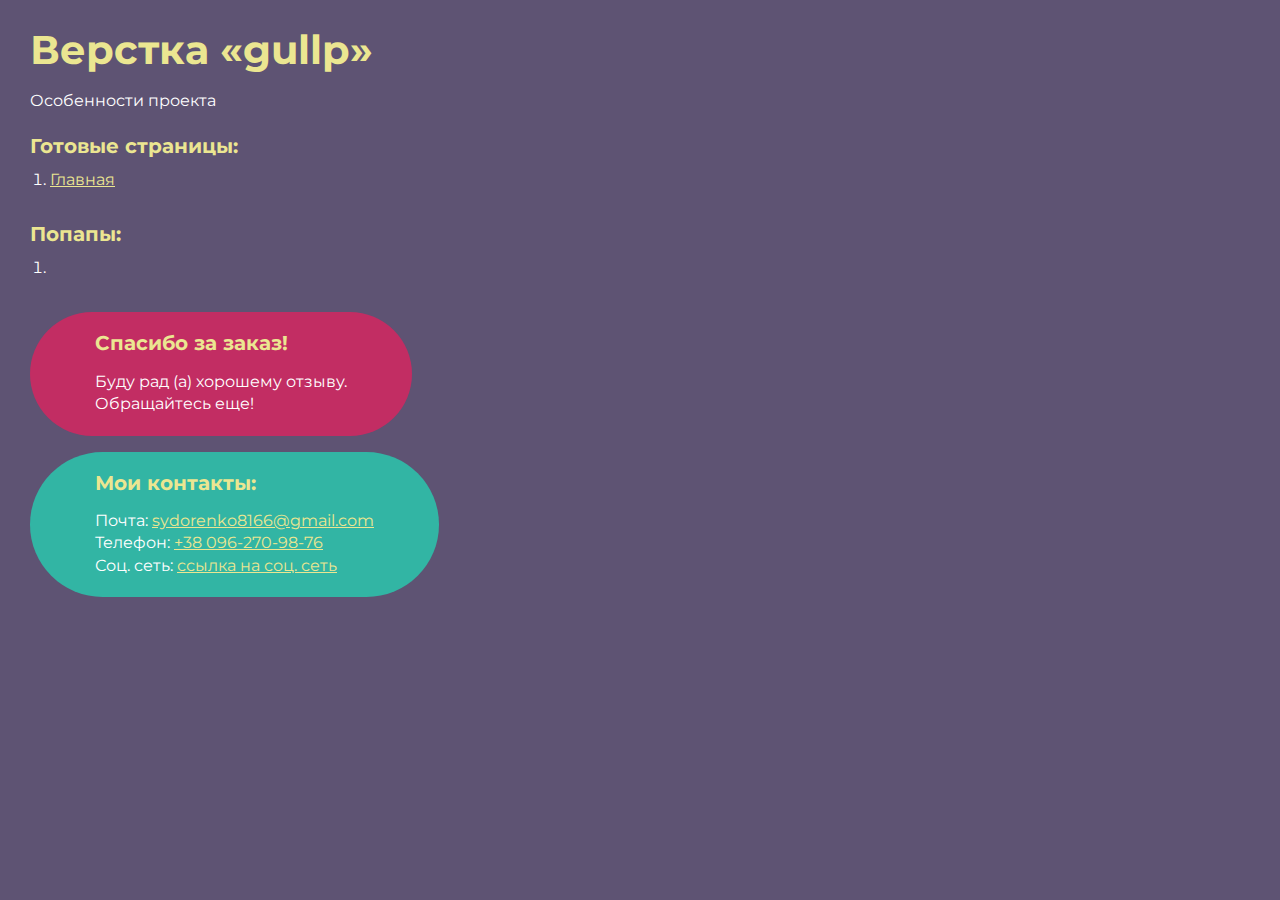
<file: index.html>
<!DOCTYPE html>
<html>

<head>
	<meta charset="UTF-8">
	<meta name="viewport" content="width=device-width, initial-scale=1.0">
	<title>Верстка «gullp»</title>
</head>

<body>
	<div class="rootpage">
		<h1>Верстка «gullp»</h1>
		<div class="rootpage__info">
			Особенности проекта
		</div>
		<h2>Готовые страницы:</h2>
		<ol class="rootpage__list">
			<li><a target="_blank" href="home.html">Главная</a></li>
		</ol>
		<h2>Попапы:</h2>
		<ol class="rootpage__list">
			<li><a target="_blank" href="home.html#"></a></li>

		</ol>
		<div class="rootpage__tnx">
			<h2>Спасибо за заказ!</h2>
			<p>Буду рад (а) хорошему отзыву.</p>
			<p>Обращайтесь еще!</p>
		</div>
		<div class="rootpage__contacts">
			<h2>Мои контакты:</h2>
			<p>Почта: <a href="sydorenko8166#gmail.com">sydorenko8166@gmail.com</a></p>
			<p>Телефон: <a href="tel:0962709876">+38 096-270-98-76</a></p>
			<p>Соц. сеть: <a href="">ссылка на соц. сеть</a></p>
		</div>
	</div>
</body>
<style>
	@charset "UTF-8";
	@import url("https://fonts.googleapis.com/css?family=Montserrat:regular,700&display=swap");

	*,
	*::before,
	*::after {
		padding: 0px;
		margin: 0px;
		border: 0px;
		box-sizing: border-box;
	}

	html,
	body {
		height: 100%;
		margin: 0;
		padding: 0;
		min-width: 320px;
		width: 100%;
		color: #fff;
		background-color: #5e5373;
	}

	body {
		font-family: Montserrat;
		font-size: 100%;
		line-height: 1;
		font-size: 1rem;
	}

	a {
		text-decoration: underline;
		color: #ebe691
	}

	a:visited {
		text-decoration: underline;
		color: #aaa768;
	}

	a:hover {
		text-decoration: none;
	}

	ul li {
		list-style: none;
	}

	img {
		vertical-align: top;
	}

	.wrapper {
		width: 100%;
		min-height: 100%;
		overflow: hidden;
	}

	.rootpage {
		padding: 30px;
		display: flex;
		flex-direction: column;
		align-items: flex-start;
	}

	@media (max-width: 767px) {
		.rootpage {
			padding: 30px 15px;
		}
	}

	h1 {
		color: #ebe691;
		font-size: 2.5rem;
		margin: 0px 0px 1.25rem 0px;
	}

	@media (max-width: 767px) {
		h1 {
			font-size: 1.85rem;
			margin: 0px 0px 1.25rem 0px;
		}
	}

	h2 {
		color: #ebe691;
		font-size: 1.25rem;
		margin: 0px 0px 1rem 0px;
	}

	@media (max-width: 767px) {
		h2 {
			font-size: 1.125rem;
			margin: 0px 0px 1rem 0px;
		}
	}

	.rootpage__info {
		line-height: 140%;
		margin: 0px 0px 1.5rem 0px;
	}

	.rootpage__list {
		margin: 0px 0px 2.25rem 1.25rem;
	}

	.rootpage__list li:not(:last-child) {
		margin: 0px 0px 15px 0px;
	}

	.rootpage__contacts,
	.rootpage__tnx {
		border-radius: 200px;
		padding: 20px 65px;
		line-height: 140%;
	}

	@media (max-width: 767px) {

		.rootpage__contacts,
		.rootpage__tnx {
			border-radius: 40px;
			padding: 20px;
		}
	}

	.rootpage__contacts {
		background: #32b5a4;

	}

	.rootpage__contacts a {
		color: #ebe691;
	}

	.rootpage__tnx {
		background: #c22d63;
		margin: 0px 0px 1rem 0px;
	}
</style>

</html>
</file>
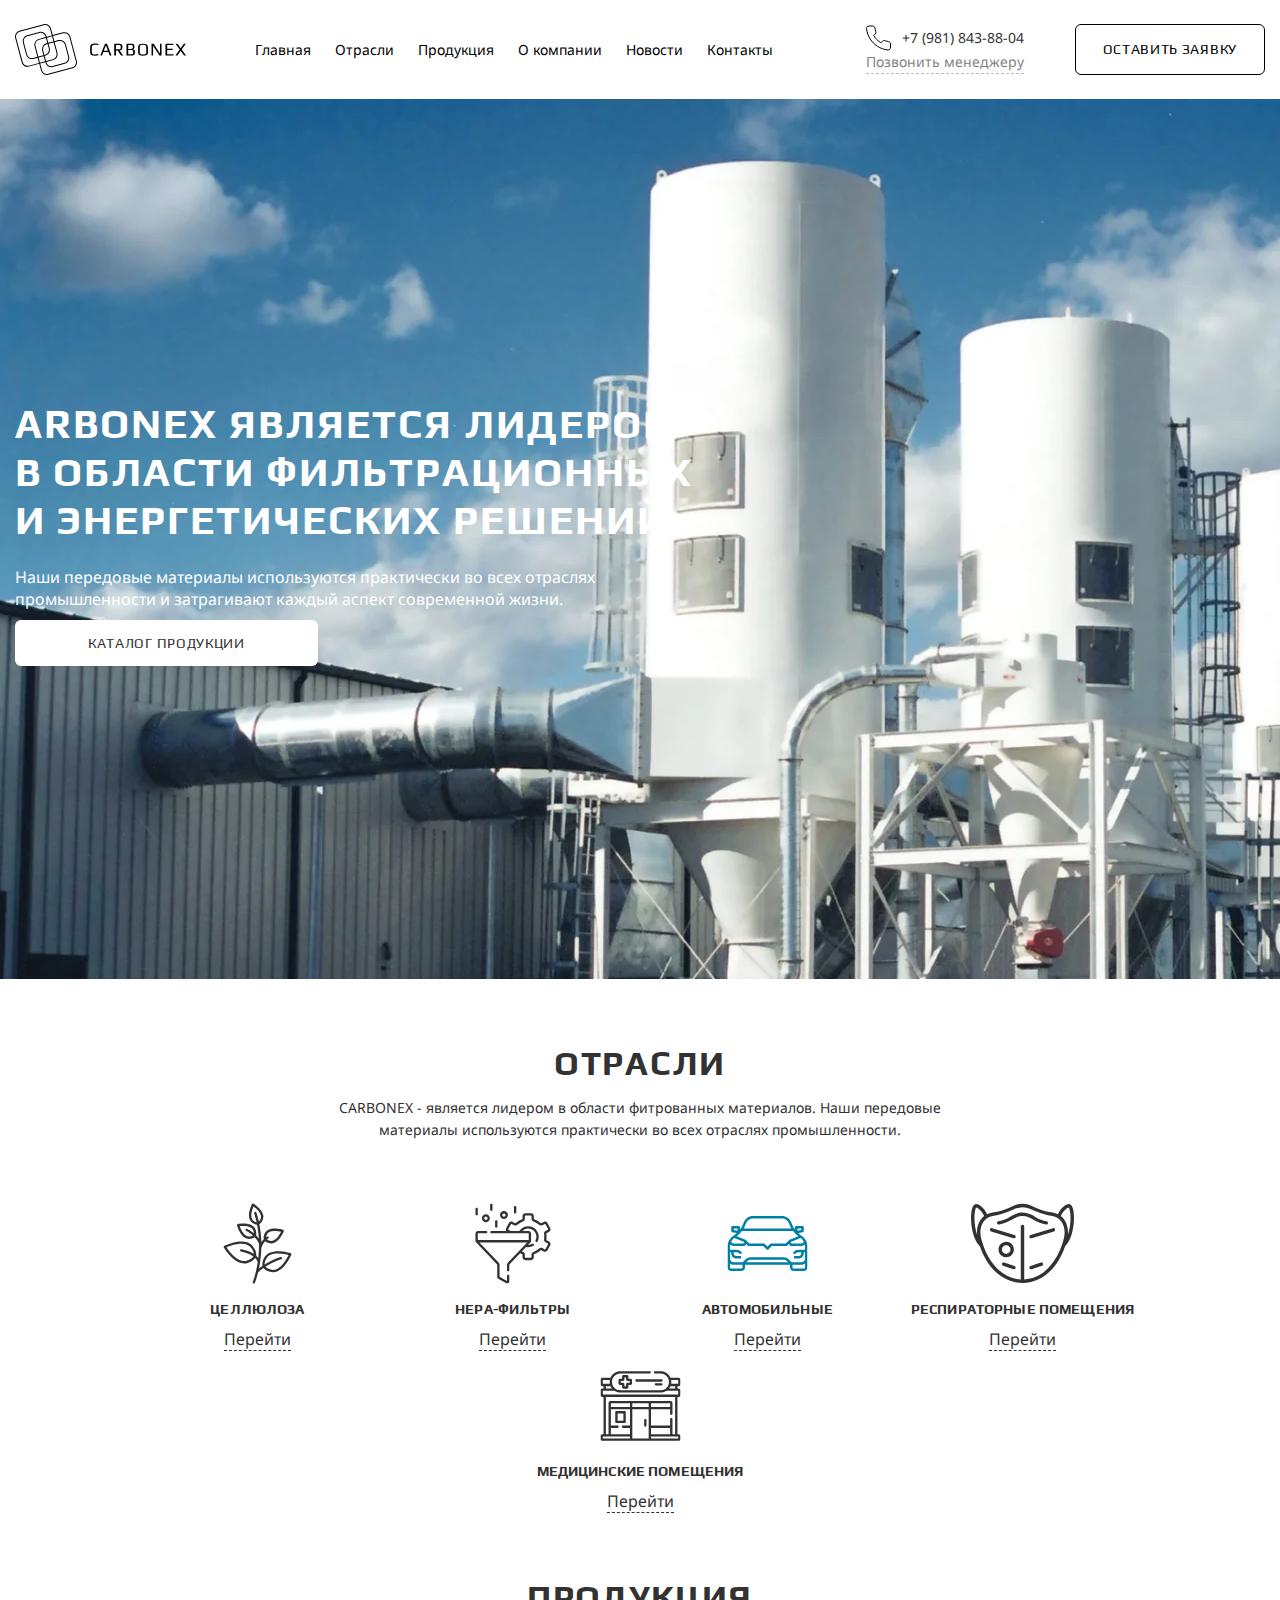
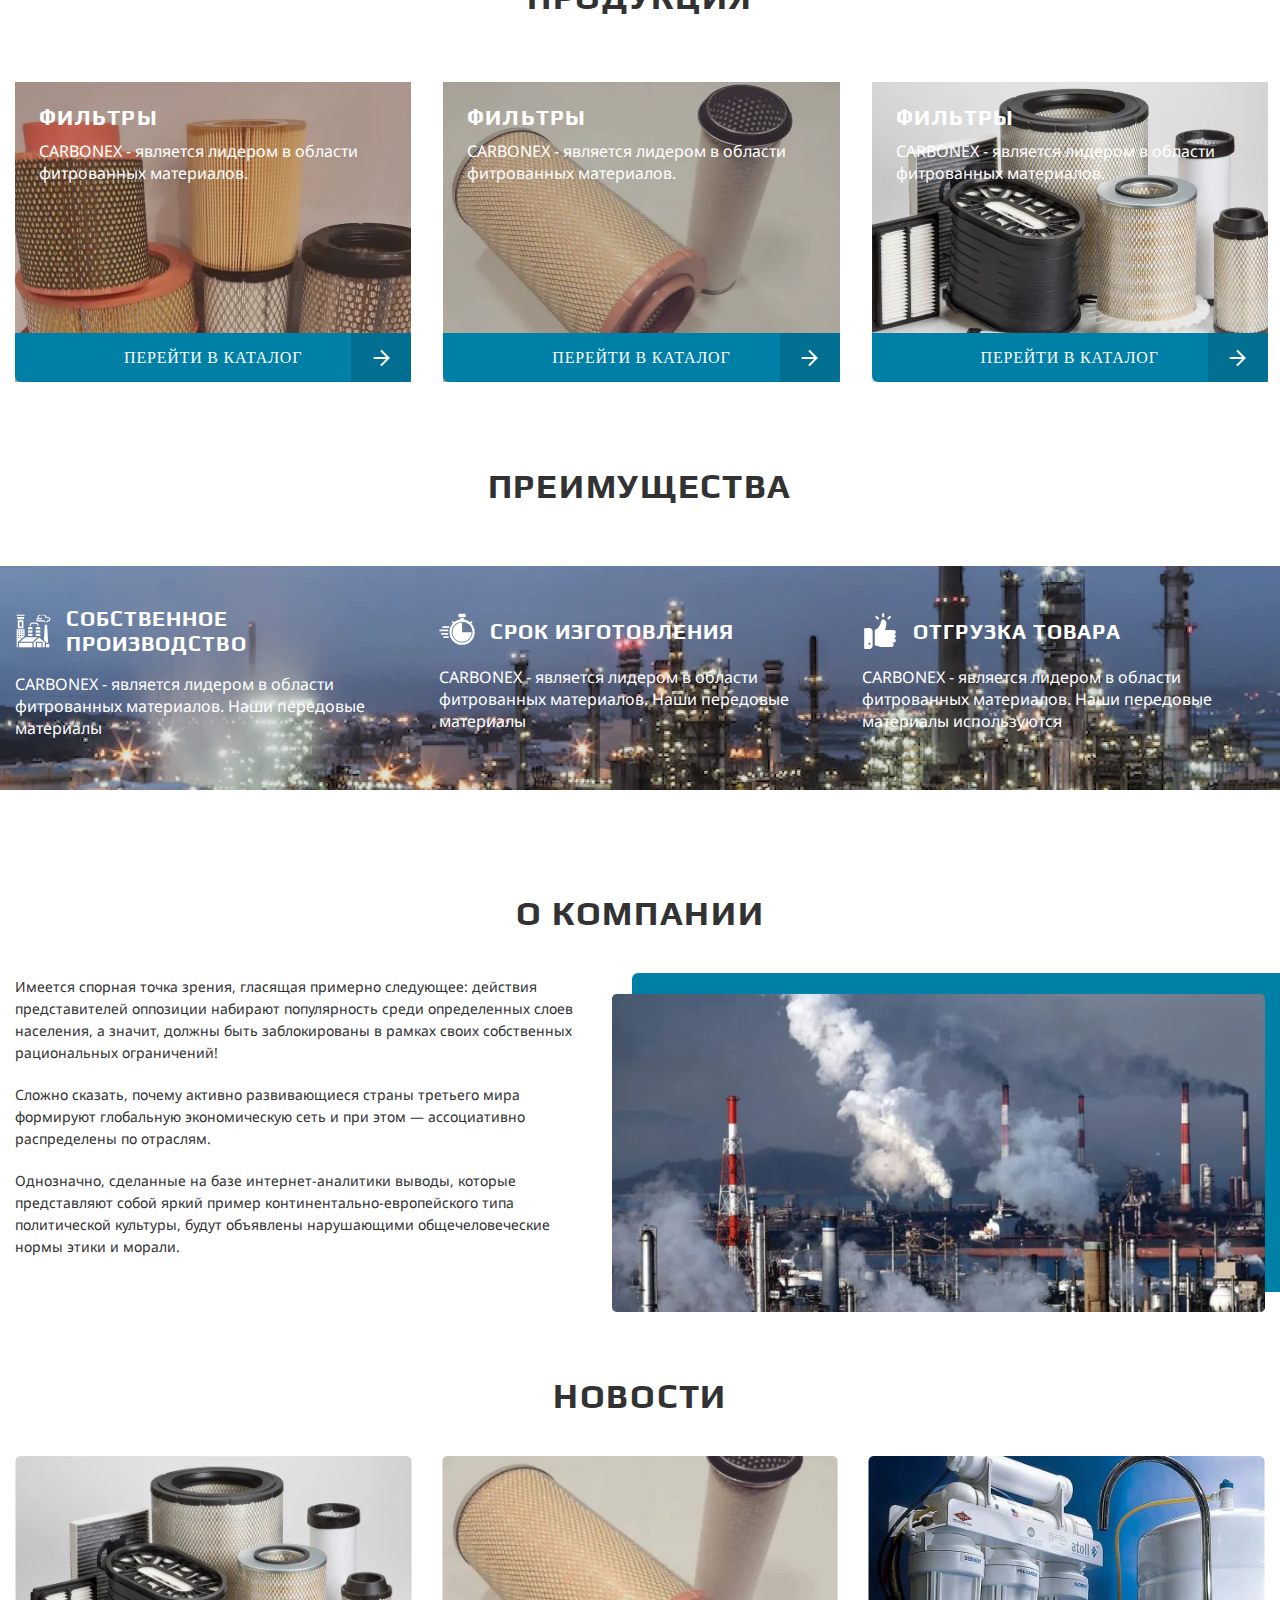
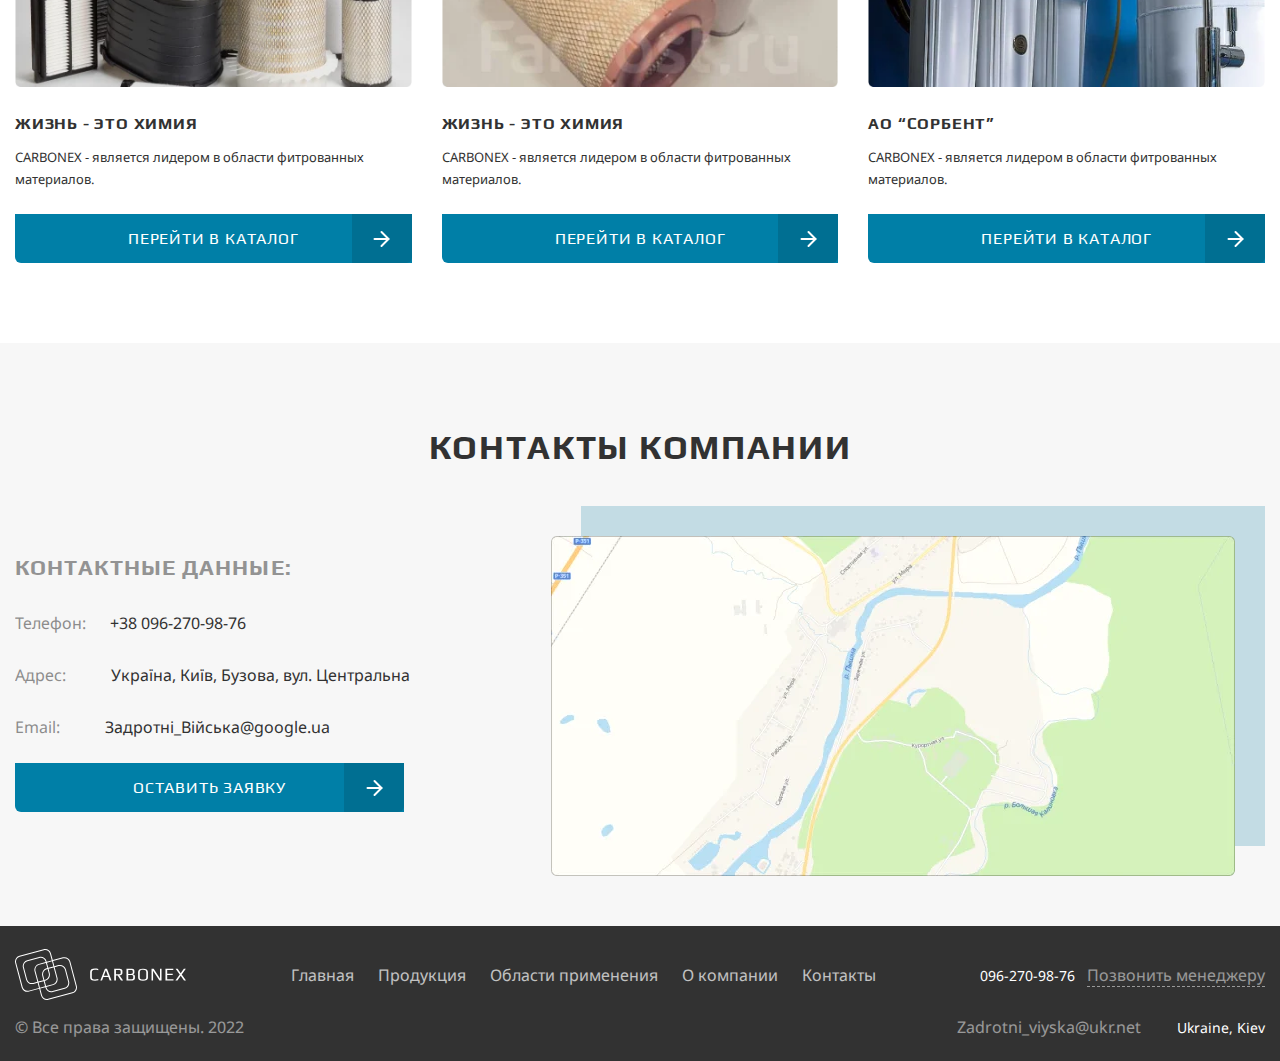
<file: home.html>
<!DOCTYPE html>
<html lang="ru">

<head>
	<title>Carbonex</title>
	<meta charset="UTF-8">
	<meta name="format-detection" content="telephone=no">
	<!-- <style>body{opacity: 0;}</style> -->
	<link rel="stylesheet" href="css/style.min.css?_v=20220712174855">
	<!-- <meta name="robots" content="noindex, nofollow"> -->
	<meta name="viewport" content="width=device-width, initial-scale=1.0">
	<link rel="preconnect" href="https://fonts.googleapis.com">
	<link rel="preconnect" href="https://fonts.gstatic.com" crossorigin>
	<link href="https://fonts.googleapis.com/css2?family=Noto+Sans&family=Play:wght@700&display=swap&_v=20220712174855" rel="stylesheet">
</head>

<body>
	<div class="wrapper">
		<header class="header">
			<div class="header__container">
				<a href="#" class="header__logo">
					<img src="img/logo.svg?_v=1657637335495" alt="">
				</a>
				<div class="header__menu menu">
					<nav class="menu__body">
						<ul class="menu__list">
							<li class="menu__item"><a href="" class="menu__link">Главная</a></li>
							<li class="menu__item"><a href="" class="menu__link">Отрасли</a></li>
							<li class="menu__item"><a href="" class="menu__link">Продукция</a></li>
							<li class="menu__item"><a href="" class="menu__link">О компании</a></li>
							<li class="menu__item"><a href="" class="menu__link">Новости</a></li>
							<li class="menu__item"><a href="" class="menu__link">Контакты</a></li>
						</ul>
					</nav>
				</div>

				<div class="header__link">
					<div data-da=".menu__body, 489.98" class="header__link--phone">
						<svg width="25" height="26" viewBox="0 0 25 26" fill="none" xmlns="http://www.w3.org/2000/svg">
							<path d="M24.4754 22.5816V18.9686C24.49 18.378 24.2871 17.8026 23.9052 17.3518C23.5233 16.901 22.989 16.6064 22.404 16.5238C21.2477 16.3713 20.1125 16.0885 19.0198 15.6808C18.5888 15.5188 18.1203 15.4837 17.6699 15.5798C17.2195 15.6758 16.8061 15.899 16.4787 16.2228L14.9492 17.7522C11.9341 16.0378 9.43768 13.5414 7.72326 10.5263L9.25275 8.99682C9.57655 8.66938 9.7997 8.25597 9.89575 7.8056C9.9918 7.35522 9.95673 6.88675 9.7947 6.4557C9.38697 5.36305 9.10417 4.22778 8.95167 3.07155C8.86987 2.49281 8.58042 1.96356 8.13726 1.58245C7.69411 1.20133 7.12749 0.994364 6.54303 1.00012H2.93006C2.59567 1.00043 2.265 1.07037 1.95912 1.20548C1.65324 1.34059 1.37884 1.53791 1.1534 1.78488C0.927958 2.03185 0.756408 2.32305 0.649674 2.63995C0.542941 2.95685 0.503361 3.2925 0.533457 3.62554C0.928767 7.34809 2.1954 10.9252 4.23073 14.067C6.07977 16.9769 8.54681 19.4439 11.4567 21.293C14.5843 23.3212 18.1441 24.5875 21.85 24.9902C22.184 25.0204 22.5207 24.9805 22.8384 24.873C23.1561 24.7656 23.4479 24.593 23.6951 24.3662C23.9422 24.1395 24.1393 23.8636 24.2737 23.5563C24.408 23.249 24.4768 22.917 24.4754 22.5816Z" stroke="black" stroke-linecap="round" stroke-linejoin="round" />
						</svg>
						<a class="header__link--number" href="tel:79818438804">+7 (981) 843-88-04</a>
					</div>
					<div data-da=".menu__body, 489.98" class="header__link--text">
						<span>Позвонить менеджеру</span>
					</div>
				</div>
				<a data-da=".menu__body, 699.98" class="header__btn" href="#">Оставить заявку</a>
				<button type="button" class="menu__icon icon-menu"><span></span></button>
			</div>
		</header>
		<main class="page">
			<section class="carbonex">
				<div class="carbonex__container">
					<div class="carbonex__title">
						<h1>
							ARBONEX является лидером в области фильтрационных и энергетических решений.
						</h1>
					</div>
					<div class="carbonex__subtitle">
						<p>
							Наши передовые материалы используются практически во всех отраслях промышленности и
							затрагивают каждый аспект современной жизни.
						</p>
					</div>
					<a href="#" class="carbonex__btn">
						Каталог продукции
					</a>
				</div>
			</section>
			<section class="Industries">
				<div class="Industries__container">
					<div class="Industries__title">
						<h3>Отрасли</h3>
					</div>
					<div class="Industries__subtitle">
						<p>
							CARBONEX - является лидером в области фитрованных материалов. Наши передовые материалы
							используются практически во всех отраслях промышленности.
						</p>
					</div>
					<div class="Industries__links">
						<div class="Industries__link">
							<img class="Industries__link--img" src="img/link_1.svg?_v=1657637335495" alt="">
							<div class="Industries__link--title">
								<h3>Целлюлоза</h3>
							</div>
							<a href="#" class="Industries__link--link">
								Перейти
							</a>
						</div>
						<div class="Industries__link">
							<img class="Industries__link--img" src="img/link_2.svg?_v=1657637335495" alt="">
							<div class="Industries__link--title">
								<h3>HEPA-фильтры</h3>
							</div>
							<a href="#" class="Industries__link--link">
								Перейти
							</a>
						</div>
						<div class="Industries__link">
							<img class="Industries__link--img" src="img/link_3.svg?_v=1657637335495" alt="">
							<div class="Industries__link--title">
								<h3>Автомобильные</h3>
							</div>
							<a href="#" class="Industries__link--link">
								Перейти
							</a>
						</div>
						<div class="Industries__link">
							<img class="Industries__link--img" src="img/link_4.svg?_v=1657637335495" alt="">
							<div class="Industries__link--title">
								<h3>Респираторные помещения</h3>
							</div>
							<a href="#" class="Industries__link--link">
								Перейти
							</a>
						</div>
						<div class="Industries__link">
							<img class="Industries__link--img" src="img/link_5.svg?_v=1657637335495" alt="">
							<div class="Industries__link--title">
								<h3>медицинские помещения</h3>
							</div>
							<a href="#" class="Industries__link--link">
								Перейти
							</a>
						</div>
					</div>
				</div>
			</section>
			<section class="product">
				<div class="product__container">
					<div class="product__title">
						<h3>Продукция</h3>
					</div>
					<div class="product__items item">
						<div class="item first">
							<div class="item__title">
								<h3>Фильтры</h3>
							</div>
							<div class="item__subtitle">
								<p>
									CARBONEX - является лидером в области фитрованных материалов.
								</p>
							</div>
							<button class="item__btn" type="button">
								Перейти в каталог
							</button>
						</div>
						<div class="item second">
							<div class="item__title">
								<h3>Фильтры</h3>
							</div>
							<div class="item__subtitle">
								<p>
									CARBONEX - является лидером в области фитрованных материалов.
								</p>
							</div>
							<button class="item__btn" type="button">
								Перейти в каталог
							</button>
						</div>
						<div class="item tfird">
							<div class="item__title">
								<h3>Фильтры</h3>
							</div>
							<div class="item__subtitle">
								<p>
									CARBONEX - является лидером в области фитрованных материалов.
								</p>
							</div>
							<button class="item__btn" type="button">
								Перейти в каталог
							</button>
						</div>
					</div>
				</div>
			</section>
			<section class="company">
				<div class="company__title">
					<h3>Преимущества</h3>
				</div>
				<div class="company__inner">
					<div class="company__container">
						<div class="company__items">
							<div class="company__item">
								<div class="company__row">
									<img src="img/company_1.svg?_v=1657637335495" alt="">
									<h3>Собственное производство</h3>
								</div>
								<div class="company__text">
									<p>
										CARBONEX - является лидером в области фитрованных материалов. Наши передовые
										материалы
									</p>
								</div>
							</div>
							<div class="company__item">
								<div class="company__row">
									<img src="img/company_2.svg?_v=1657637335495" alt="">
									<h3>Срок изготовления</h3>
								</div>
								<div class="company__text">
									<p>
										CARBONEX - является лидером в области фитрованных материалов. Наши передовые
										материалы
									</p>
								</div>
							</div>
							<div class="company__item">
								<div class="company__row">
									<img src="img/company_3.svg?_v=1657637335495" alt="">
									<h3>Отгрузка товара</h3>
								</div>
								<div class="company__text">
									<p>
										CARBONEX - является лидером в области фитрованных материалов. Наши передовые
										материалы используются
									</p>
								</div>
							</div>
						</div>
					</div>
				</div>
			</section>
			<secttion class="advantages">
				<div class="advantages__container">
					<div class="advantages__inner">
						<div class="advantages__title">
							<h3>
								О компании
							</h3>
						</div>
						<div class="advantages__row">
							<div class="advantages__text">
								<p>
									Имеется спорная точка зрения, гласящая примерно следующее: действия представителей
									оппозиции набирают популярность среди определенных слоев населения, а значит, должны
									быть заблокированы в рамках своих собственных рациональных ограничений!
								</p>
								<p>
									Сложно
									сказать, почему активно развивающиеся страны третьего мира формируют глобальную
									экономическую сеть и при этом — ассоциативно распределены по отраслям.
								</p>
								<p>
									Однозначно,
									сделанные на базе интернет-аналитики выводы, которые представляют собой яркий пример
									континентально-европейского типа политической культуры, будут объявлены нарушающими
									общечеловеческие нормы этики и морали.
								</p>
							</div>
							<div class="advantages__pikcha pikcha">
								<div class="pikcha_bg">
									<div class="pikcha__img">
										<picture><source srcset="img/advantages_.webp" type="image/webp"><img src="img/advantages_.png?_v=1657637335495" alt="" width="100%"></picture>
									</div>
								</div>
							</div>
						</div>
					</div>
				</div>
			</secttion>
			<section class="news">
				<div class="news__container">
					<div class="news__inner">
						<div class="news__title">
							<h3>
								HОВОСТИ
							</h3>
						</div>
						<div class="news__items">
							<div class="news__item">
								<div class="news__item--img">
									<picture><source srcset="img/news_1.webp" type="image/webp"><img src="img/news_1.png?_v=1657637335495" alt="" width="100%"></picture>
								</div>
								<div class="news__item-_body">
									<div class="news__item--title">
										<h3>Жизнь - это химия</h3>
									</div>
									<div class="news__item--subtitle">
										<p>
											CARBONEX - является лидером в области фитрованных материалов.
										</p>
									</div>
									<div class="news__item--btn">
										<a href="#">Перейти в каталог</a>
									</div>
								</div>
							</div>
							<div class="news__item">
								<div class="news__item--img">
									<picture><source srcset="img/news_2.webp" type="image/webp"><img src="img/news_2.png?_v=1657637335495" alt="" width="100%"></picture>
								</div>
								<div class="news__item-_body">
									<div class="news__item--title">
										<h3>Жизнь - это химия</h3>
									</div>
									<div class="news__item--subtitle">
										<p>
											CARBONEX - является лидером в области фитрованных материалов.
										</p>
									</div>
									<div class="news__item--btn">
										<a href="#">Перейти в каталог</a>
									</div>
								</div>
							</div>
							<div class="news__item">
								<div class="news__item--img">
									<picture><source srcset="img/news_3.webp" type="image/webp"><img src="img/news_3.png?_v=1657637335495" alt="" width="100%"></picture>
								</div>
								<div class="news__item-_body">
									<div class="news__item--title">
										<h3>Ао “СОрбент”</h3>
									</div>
									<div class="news__item--subtitle">
										<p>
											CARBONEX - является лидером в области фитрованных материалов.
										</p>
									</div>
									<div class="news__item--btn">
										<a href="#">Перейти в каталог</a>
									</div>
								</div>
							</div>
						</div>
					</div>
				</div>
			</section>
			<section class="contacts">
				<div class="contacts__container">
					<div class="contacts__inner">
						<div class="contacts__title">
							<h3>Контакты компании</h3>
						</div>
						<div class="contacts__row">
							<div class="contacts__info info">
								<div class="info__title">
									<h3>Контактные данные:</h3>
								</div>
								<div class="info__phone">
									<span class="opasiti">Телефон:</span>
									<p>+38 096-270-98-76</p>
								</div>
								<div class="info__local">
									<span class="opasiti">Адрес:</span>
									<p>Україна, Київ, Бузова, вул. Центральна</p>
								</div>
								<div class="info__email">
									<span class="opasiti">Email:</span>
									<p>Задротні_Війська@google.ua</p>
								</div>
								<a href="#" class="contacts__btn">Оставить заявку</a>
							</div>
							<div class="contacts__map map">
								<div class="map__bg">
									<div class="map__img">
										<picture><source srcset="img/map.webp" type="image/webp"><img src="img/map.png?_v=1657637335495" alt="" width="100%"></picture>
									</div>
								</div>
							</div>
						</div>
					</div>
				</div>
			</section>
		</main>
		<footer class="footer">
			<div class="footer__container">
				<div class="footer__top">
					<a href="" class="footer__logo">
						<img src="img/footer.svg?_v=1657637335495" alt="">
					</a>
					<nav class="footer__menu">
						<ul class="footer__list">
							<li class="footer__item">
								<a href="#" class="footer__link">Главная</a>
							</li>
							<li class="footer__item">
								<a href="#" class="footer__link">Продукция</a>
							</li>
							<li class="footer__item">
								<a href="#" class="footer__link">Области применения</a>
							</li>
							<li class="footer__item">
								<a href="#" class="footer__link">О компании</a>
							</li>
							<li class="footer__item">
								<a href="#" class="footer__link">Контакты</a>
							</li>
						</ul>
					</nav>
					<div class="footer__phone">
						<a href="tel:0962709876">096-270-98-76</a>
						<span>Позвонить менеджеру</span>
					</div>
				</div>
				<div class="footer__bottom">
					<div class="footer__confidens">
						<span>© Все права защищены. 2022</span>
					</div>
					<div class="footer__local">
						<a class="footer__email" href="#">Zadrotni_viyska@ukr.net</a>
						<span>Ukraine, Kiev</span>
					</div>
				</div>
			</div>
		</footer>
	</div>
	<!-- 
<div id="popup" aria-hidden="true" class="popup">
	<div class="popup__wrapper">
		<div class="popup__content">
			<button data-close type="button" class="popup__close">Закрыть</button>
			<div class="popup__text">
			</div>
		</div>
	</div>
</div>
-->
	<script src="js/app.min.js?_v=20220712174855"></script>
</body>

</html>
</file>
<file: css/style.min.css>
@charset "UTF-8";*{padding:0;margin:0;border:0}*,:after,:before{-webkit-box-sizing:border-box;box-sizing:border-box}body,html{height:100%;min-width:320px}body{color:#323232;line-height:1;font-family:"";font-size:.875rem;-ms-text-size-adjust:100%;-moz-text-size-adjust:100%;-webkit-text-size-adjust:100%;-webkit-font-smoothing:antialiased;-moz-osx-font-smoothing:grayscale}button,input,textarea{font-family:"";font-size:inherit}button{cursor:pointer;color:inherit;background-color:inherit}a{color:inherit}a:link,a:visited{text-decoration:none}a:hover{text-decoration:none}ul li{list-style:none}img{vertical-align:top}h1,h2,h3,h4,h5,h6{font-weight:inherit;font-size:inherit}body{background-color:#fff;color:#323232;font-family:"Noto Sans",sans-serif}.lock body{overflow:hidden;-ms-touch-action:none;touch-action:none}.wrapper{min-height:100%;display:-webkit-box;display:-ms-flexbox;display:flex;-webkit-box-orient:vertical;-webkit-box-direction:normal;-ms-flex-direction:column;flex-direction:column;overflow:hidden}.wrapper>main{-webkit-box-flex:1;-ms-flex:1 1 auto;flex:1 1 auto}.wrapper>*{min-width:0}[class*=__container]{max-width:81.25rem;-webkit-box-sizing:content-box;box-sizing:content-box;margin:0 auto;padding:0 .9375rem}[class*=-ibg]{position:relative}[class*=-ibg] img{position:absolute;width:100%;height:100%;top:0;left:0;-o-object-fit:cover;object-fit:cover}[class*=-ibg_contain] img{-o-object-fit:contain;object-fit:contain}.icon-menu{display:none;outline:0}.header{padding:24px 0 24px 0}.header__container{display:-webkit-box;display:-ms-flexbox;display:flex;-webkit-box-align:center;-ms-flex-align:center;align-items:center}.header__logo{z-index:10}.header__link{margin:0 51px 0 0}.header__link--phone{display:-webkit-box;display:-ms-flexbox;display:flex;-webkit-box-align:center;-ms-flex-align:center;align-items:center;-webkit-box-pack:justify;-ms-flex-pack:justify;justify-content:space-between}.header__link--phone:hover{color:#0000f7}.header__link--text{line-height:22px;opacity:.5;color:#000;border-bottom:1px dashed rgba(0,0,0,.5)}.header__btn{padding:15px 27px;background-color:transparent;color:#000;border:1px solid #000;border-radius:6px;font-family:Play,sans-serif;line-height:19px;letter-spacing:.05em;text-transform:uppercase;-webkit-transition:all .3s ease 0s;-o-transition:all .3s ease 0s;transition:all .3s ease 0s}.header__btn:hover{background-color:#000;color:#fff}.menu{-webkit-box-flex:1;-ms-flex:1 1 auto;flex:1 1 auto}.menu__list{display:-webkit-box;display:-ms-flexbox;display:flex;-webkit-box-pack:center;-ms-flex-pack:center;justify-content:center}.menu__item{margin:0 24px 0 0}.menu__link{line-height:22px;color:#000;position:relative;display:block}.menu__link::after{content:"";width:0;height:2px;background-color:#000;position:absolute;bottom:0;left:0;-webkit-transition:all .3s ease 0s;-o-transition:all .3s ease 0s;transition:all .3s ease 0s}.menu__link:hover::after{content:"";width:100%}.footer{background-color:#323232;padding:23px 0;color:#fff}.footer__top{display:-webkit-box;display:-ms-flexbox;display:flex;-webkit-box-align:center;-ms-flex-align:center;align-items:center;margin:0 0 16px 0}.footer__menu{-webkit-box-flex:1;-ms-flex:1 1 auto;flex:1 1 auto}.footer__list{display:-webkit-box;display:-ms-flexbox;display:flex;-webkit-box-pack:center;-ms-flex-pack:center;justify-content:center;gap:24px}.footer__link{font-size:16px;line-height:22px;opacity:.7;-webkit-transition:all .3s ease 0s;-o-transition:all .3s ease 0s;transition:all .3s ease 0s}.footer__link:hover{opacity:1}.footer__phone a{margin:0 8px 0 0}.footer__phone span{font-size:16px;line-height:22px;opacity:.5;border-bottom:1px dashed #fff}.footer__bottom{display:-webkit-box;display:-ms-flexbox;display:flex;-webkit-box-pack:justify;-ms-flex-pack:justify;justify-content:space-between}.footer__confidens{font-size:16px;line-height:22px;opacity:.5}.footer__email{font-size:16px;line-height:22px;opacity:.5;margin:0 32px 0 0}.no-webp .carbonex{background:url(../img/carb_bg.png)}.carbonex{background-size:cover;padding:301px 0 326px 0}.carbonex__title{font-family:Play;font-style:normal;font-weight:700;font-size:40px;line-height:48px;letter-spacing:.05em;text-transform:uppercase;color:#fff;max-width:686px;margin:0 0 22px 0}.carbonex__subtitle{font-size:16px;line-height:22px;color:#fff;max-width:650px;margin:0 0 24px 0}.carbonex__btn{padding:15px 73px;background:#fff;border-radius:6px;font-family:Play;line-height:19px;text-align:center;letter-spacing:.05em;text-transform:uppercase;-webkit-transition:all .3s ease 0s;-o-transition:all .3s ease 0s;transition:all .3s ease 0s}.carbonex__btn:hover{background-color:#000;color:#fff}.Industries{padding:60px 0}.Industries__title{font-family:Play;font-weight:700;font-size:34px;line-height:48px;text-align:center;letter-spacing:.05em;text-transform:uppercase;margin:0 0 10px 0}.Industries__subtitle{line-height:22px;text-align:center;max-width:674px;margin:0 auto;margin-bottom:62px}.Industries__links{display:-webkit-box;display:-ms-flexbox;display:flex;-webkit-box-pack:justify;-ms-flex-pack:justify;justify-content:space-between;-ms-flex-wrap:wrap;flex-wrap:wrap;gap:15px}.Industries__link{-ms-flex-preferred-size:240px;flex-basis:240px;display:-webkit-box;display:-ms-flexbox;display:flex;-webkit-box-orient:vertical;-webkit-box-direction:normal;-ms-flex-direction:column;flex-direction:column;-webkit-box-align:center;-ms-flex-align:center;align-items:center;text-align:center;-webkit-transition:all .4s ease 0s;-o-transition:all .4s ease 0s;transition:all .4s ease 0s}.Industries__link:hover{color:#007fa7}.Industries__link--img{margin:0 0 17px 0;height:100%}.Industries__link--title{font-family:Play;font-weight:700;font-size:14px;line-height:17px;letter-spacing:.01em;text-transform:uppercase;margin:0 0 10px 0}.Industries__link--link{font-weight:400;font-size:16px;line-height:22px;border-bottom:1px dashed #323232}.product__title{font-family:Play;font-weight:700;font-size:34px;line-height:48px;letter-spacing:.05em;text-transform:uppercase;margin:0 0 36px 0;text-align:center}.product__items{gap:32px;display:-webkit-box;display:-ms-flexbox;display:flex;margin:0 0 80px 0}.product .item{-webkit-box-flex:0;-ms-flex:0 0 31.7%;flex:0 0 31.7%;display:-webkit-box;display:-ms-flexbox;display:flex;padding:24px 0 0 0}.product .item__title{font-family:Play;font-weight:700;font-size:22px;line-height:25px;letter-spacing:.05em;text-transform:uppercase;color:#fff;margin:0 0 10px 0;padding-left:24px}.product .item__subtitle{padding-left:24px;max-width:360px;font-size:16px;line-height:22px;color:#fff;margin:0 0 149px 0}.product .item__btn{background:#007fa7;padding:15px 0 15px 0;border-radius:0 0 0 6px;position:relative;color:#fff;-webkit-transition:all .3s ease 0s;-o-transition:all .3s ease 0s;transition:all .3s ease 0s;font-size:16px;line-height:19px;text-align:center;letter-spacing:.05em;text-transform:uppercase}.product .item__btn::after{content:"";width:60px;height:100%;display:block;background:#006f92 url(../img/item__arow.svg) no-repeat center;border-radius:0 0 6px 0;position:absolute;right:0;bottom:0;-webkit-transition:all .3s ease 0s;-o-transition:all .3s ease 0s;transition:all .3s ease 0s}.product .item__btn:hover{background:#036583;color:#fff}.product .item__btn:hover::after{content:"";-webkit-transform:scale(1.1);-ms-transform:scale(1.1);transform:scale(1.1)}.no-webp .product .first{background:url(../img/item_1.png) no-repeat center}.product .first{-webkit-box-orient:vertical;-webkit-box-direction:normal;-ms-flex-direction:column;flex-direction:column;background-size:cover}.no-webp .product .second{background:url(../img/item_2.png) no-repeat center}.product .second{-webkit-box-orient:vertical;-webkit-box-direction:normal;-ms-flex-direction:column;flex-direction:column;background-size:cover}.no-webp .product .tfird{background:url(../img/item_3.png) no-repeat center}.product .tfird{-webkit-box-orient:vertical;-webkit-box-direction:normal;-ms-flex-direction:column;flex-direction:column;background-size:cover}.company__title{font-family:Play;font-style:normal;font-weight:700;font-size:34px;line-height:48px;text-align:center;letter-spacing:.05em;text-transform:uppercase;margin:0 0 36px 0}.no-webp .company__inner{background:url(../img/company_bg.png) no-repeat center}.company__inner{padding:60px 0 70px 0;background-size:cover;margin:0 0 80px 0}.company__items{display:-webkit-box;display:-ms-flexbox;display:flex;-webkit-box-align:center;-ms-flex-align:center;align-items:center;gap:32px;-ms-flex-wrap:wrap;flex-wrap:wrap}.company__row{display:-webkit-box;display:-ms-flexbox;display:flex;-webkit-box-align:center;-ms-flex-align:center;align-items:center;margin:0 0 17px 0}.company__row img{margin:0 15px 0 0}.company__row h3{font-family:Play;font-style:normal;font-weight:700;font-size:21px;line-height:25px;letter-spacing:.05em;text-transform:uppercase;color:#fff}.company__item{-webkit-box-flex:0;-ms-flex:0 0 31.333%;flex:0 0 31.333%;-webkit-box-orient:vertical;-webkit-box-direction:normal;-ms-flex-direction:column;flex-direction:column;-webkit-box-pack:center;-ms-flex-pack:center;justify-content:center;-webkit-box-align:center;-ms-flex-align:center;align-items:center}.company__text{font-size:16px;line-height:22px;color:#fff}.advantages__inner{margin:0 0 80px 0}.advantages__title{font-family:Play;font-weight:700;font-size:34px;line-height:48px;text-align:center;letter-spacing:.05em;text-transform:uppercase;margin:0 0 36px 0}.advantages__row{display:-webkit-box;display:-ms-flexbox;display:flex;-webkit-box-align:center;-ms-flex-align:center;align-items:center;gap:32px}.advantages__text{max-width:565px;font-size:14px;line-height:22px}.advantages__text :not(:last-child){margin:0 0 20px 0}.pikcha{position:relative;left:20px}.pikcha_bg{background:#007fa7;border-radius:6px}.pikcha__img{width:100%;-webkit-transform:translate(-20px,20px);-ms-transform:translate(-20px,20px);transform:translate(-20px,20px)}.news__inner{margin:0 0 80px 0}.news__title{font-family:Play;font-weight:700;font-size:34px;line-height:48px;text-align:center;letter-spacing:.05em;text-transform:uppercase;margin:0 0 36px 0}.news__items{display:-webkit-box;display:-ms-flexbox;display:flex;-webkit-box-align:center;-ms-flex-align:center;align-items:center;-webkit-box-pack:center;-ms-flex-pack:center;justify-content:center;gap:30px}.news__item{-webkit-box-flex:1;-ms-flex:1 1 33.333%;flex:1 1 33.333%;border-radius:6px}.news__item--img{margin:0 0 24px 0}.news__item--title{font-family:Play;font-weight:700;font-size:19px;line-height:25px;letter-spacing:.05em;text-transform:uppercase;margin:0 0 10px 0;max-width:400px}.news__item--subtitle{font-size:16px;line-height:22px;margin:0 0 24px 0}.news__item--btn{font-family:Play;font-weight:400;font-size:16px;line-height:19px;background:#007fa7;padding:15px 0 15px 0;border-radius:0 0 0 6px;position:relative;-webkit-transition:all .3s ease 0s;-o-transition:all .3s ease 0s;transition:all .3s ease 0s;text-align:center;letter-spacing:.05em;text-transform:uppercase;color:#fff}.news__item--btn::after{content:"";width:60px;height:100%;display:block;background:#006f92 url(../img/item__arow.svg) no-repeat center;border-radius:0 0 6px 0;position:absolute;right:0;bottom:0;-webkit-transition:all .3s ease 0s;-o-transition:all .3s ease 0s;transition:all .3s ease 0s}.news__item--btn:hover{background-color:#265c6d}.news__item--btn:hover::after{content:"";-webkit-transform:scale(1.1);-ms-transform:scale(1.1);transform:scale(1.1)}.contacts{background:#f7f7f7}.contacts__inner{padding:80px 0}.contacts__title{font-family:Play;font-weight:700;font-size:34px;line-height:48px;text-align:center;letter-spacing:.05em;text-transform:uppercase;margin:0 0 35px 0}.contacts__row{display:-webkit-box;display:-ms-flexbox;display:flex;-webkit-box-align:center;-ms-flex-align:center;align-items:center;-webkit-box-pack:justify;-ms-flex-pack:justify;justify-content:space-between}.contacts__btn{font-family:Play;font-weight:400;font-size:16px;line-height:19px;background:#007fa7;padding:15px 118px 15px 118px;border-radius:0 0 0 6px;position:relative;-webkit-transition:all .3s ease 0s;-o-transition:all .3s ease 0s;transition:all .3s ease 0s;letter-spacing:.05em;text-transform:uppercase;color:#fff}.contacts__btn::after{content:"";width:60px;height:100%;display:block;background:#006f92 url(../img/item__arow.svg) no-repeat center;border-radius:0 0 6px 0;position:absolute;right:0;bottom:0;-webkit-transition:all .3s ease 0s;-o-transition:all .3s ease 0s;transition:all .3s ease 0s}.contacts__btn:hover{background-color:#265c6d}.contacts__btn:hover::after{content:"";-webkit-transform:scale(1.1);-ms-transform:scale(1.1);transform:scale(1.1)}.info__title{font-family:Play;font-weight:700;font-size:22px;line-height:25px;letter-spacing:.05em;text-transform:uppercase;opacity:.5;margin:0 0 32px 0}.info__phone{display:-webkit-box;display:-ms-flexbox;display:flex;-webkit-box-align:center;-ms-flex-align:center;align-items:center;margin:0 0 30px 0}.info__phone span{font-size:16px;line-height:22px;opacity:.54;margin:0 24px 0 0}.info__phone p{font-size:16px;line-height:22px}.info__local{display:-webkit-box;display:-ms-flexbox;display:flex;-webkit-box-align:center;-ms-flex-align:center;align-items:center;margin:0 0 30px 0}.info__local span{font-size:16px;line-height:22px;opacity:.54;margin:0 45px 0 0}.info__local p{font-size:16px;line-height:22px}.info__email{display:-webkit-box;display:-ms-flexbox;display:flex;-webkit-box-align:center;-ms-flex-align:center;align-items:center;margin:0 0 40px 0}.info__email span{font-size:16px;line-height:22px;opacity:.54;margin:0 45px 0 0}.info__email p{font-size:16px;line-height:22px}.map__bg{background:#c3dce4}.map__img{-webkit-transform:translate(-30px,30px);-ms-transform:translate(-30px,30px);transform:translate(-30px,30px)}@media (max-width:1470px){.Industries__links{-webkit-box-pack:center;-ms-flex-pack:center;justify-content:center}}@media (max-width:1306px){.news__item--title{font-size:16px}.news__item--subtitle{font-size:13px}}@media (max-width:1300px){.advantages__text{margin:0 0 30px 0}}@media (max-width:1256px){.advantages__row{-webkit-box-orient:vertical;-webkit-box-direction:normal;-ms-flex-direction:column;flex-direction:column;text-align:center;-webkit-box-pack:center;-ms-flex-pack:center;justify-content:center}}@media (max-width:1200px){.icon-menu{display:block;position:relative;width:30px;height:18px;cursor:pointer;z-index:5}.icon-menu span,.icon-menu::after,.icon-menu::before{content:"";-webkit-transition:all .3s ease 0s;-o-transition:all .3s ease 0s;transition:all .3s ease 0s;left:0;position:absolute;width:100%;height:2px;background-color:#000}.icon-menu::before{top:0}.icon-menu::after{bottom:0}.icon-menu span{top:calc(50% - 1px)}.menu-open .icon-menu span{-webkit-transform:scale(0);-ms-transform:scale(0);transform:scale(0)}.menu-open .icon-menu::before{-webkit-transform:rotate(-45deg);-ms-transform:rotate(-45deg);transform:rotate(-45deg);top:calc(50% - 1px)}.menu-open .icon-menu::after{-webkit-transform:rotate(45deg);-ms-transform:rotate(45deg);transform:rotate(45deg);bottom:calc(50% - 1px)}.header__container{-webkit-box-pack:justify;-ms-flex-pack:justify;justify-content:space-between}.header__btn{padding:10px 15px;margin-right:20px}.menu__body{position:fixed;width:100%;height:100%;left:-100%;top:0;-webkit-transition:all .3s ease 0s;-o-transition:all .3s ease 0s;transition:all .3s ease 0s;background-color:#467dbb;z-index:5}.menu-open .menu__body{left:0}.menu__list{-webkit-box-orient:vertical;-webkit-box-direction:normal;-ms-flex-direction:column;flex-direction:column;-webkit-box-align:center;-ms-flex-align:center;align-items:center;padding-top:130px}.menu__item{margin-bottom:30px;margin-right:0}.menu__link{font-size:30px}.menu__link::after{content:"";width:0;height:2px;background-color:#000;position:absolute;bottom:-6px;left:0;-webkit-transition:all .3s ease 0s;-o-transition:all .3s ease 0s;transition:all .3s ease 0s}}@media (max-width:1170px){.contacts__row{-webkit-box-orient:vertical;-webkit-box-direction:normal;-ms-flex-direction:column;flex-direction:column;row-gap:60px}}@media (max-width:1160px){.footer__top{-webkit-box-pack:justify;-ms-flex-pack:justify;justify-content:space-between}.footer__menu{display:none}}@media (max-width:1095px){.company__items{-webkit-box-pack:center;-ms-flex-pack:center;justify-content:center}.company__row h3{font-size:16px}.company__item{-webkit-box-align:baseline;-ms-flex-align:baseline;align-items:baseline}.company__text{font-size:12px}}@media (max-width:1086px){.news__item--btn{font-size:13px;padding:15px 60px 15px 0}}@media (max-width:1024px){.product__items{-ms-flex-wrap:wrap;flex-wrap:wrap;-webkit-box-pack:center;-ms-flex-pack:center;justify-content:center}}@media (max-width:990px){.product .item__btn{font-size:11px}}@media (max-width:840px){.news__items{-webkit-box-orient:vertical;-webkit-box-direction:normal;-ms-flex-direction:column;flex-direction:column}.contacts__btn{padding:15px 70px 15px 30px}}@media (max-width:838px){.product__title{font-size:26px;margin:0 0 15px 0}.product__items{-webkit-box-orient:vertical;-webkit-box-direction:normal;-ms-flex-direction:column;flex-direction:column}}@media (max-width:830px){.carbonex{padding:260px 0 300px 0}.carbonex__title{max-width:529px;font-size:30px;line-height:40px;margin:0 0 15px 0}.carbonex__subtitle{max-width:478px;line-height:19px}}@media (max-width:778px){.map{-webkit-transform:translate(20px,0);-ms-transform:translate(20px,0);transform:translate(20px,0)}}@media (max-width:700px){.header__btn{position:absolute;bottom:0;left:0;width:100%;text-align:center;border-radius:0}}@media (max-width:665px){.company__items{-webkit-box-orient:vertical;-webkit-box-direction:normal;-ms-flex-direction:column;flex-direction:column}}@media (max-width:600px){.footer__top{-webkit-box-orient:vertical;-webkit-box-direction:normal;-ms-flex-direction:column;flex-direction:column;row-gap:10px}.footer__bottom{-webkit-box-pack:center;-ms-flex-pack:center;justify-content:center}.footer__local{display:none}.advantages__title{font-size:26px;line-height:5px}.news__title{font-size:26px}.contacts__title{font-size:26px}.info__title{font-size:19px}}@media (max-width:572px){.Industries__title{font-size:24px}.Industries__subtitle{font-size:13px;max-width:100%;text-align:left}}@media (max-width:560px){.carbonex__btn{padding:15px 26px}}@media (max-width:550px){.carbonex__title{max-width:529px;font-size:20px;line-height:27px}.carbonex__subtitle{font-size:14px}}@media (max-width:540px){.carbonex{padding:200px 0 280px 0}}@media (max-width:489.9px){.header__link--phone{display:-webkit-box;display:-ms-flexbox;display:flex;-webkit-box-pack:center;-ms-flex-pack:center;justify-content:center;margin-top:60px}.header__link--text{display:-webkit-box;display:-ms-flexbox;display:flex;-webkit-box-pack:center;-ms-flex-pack:center;justify-content:center;margin-top:20px}}@media (max-width:450px){.Industries__link--title{font-size:18px}}@media (max-width:400px){.carbonex{padding:180px 0 180px 0}}@media (max-width:356px){.contacts__title{font-size:20px}.info__title{font-size:16px}.info__phone span{font-size:12px}.info__local span{font-size:12px}.info__email span{font-size:12px}}.webp .carbonex{background:url(../img/carb_bg.webp)}.webp .product .first{background:url(../img/item_1.webp) no-repeat center}.webp .product .second{background:url(../img/item_2.webp) no-repeat center}.webp .product .tfird{background:url(../img/item_3.webp) no-repeat center}.webp .company__inner{background:url(../img/company_bg.webp) no-repeat center}
</file>
